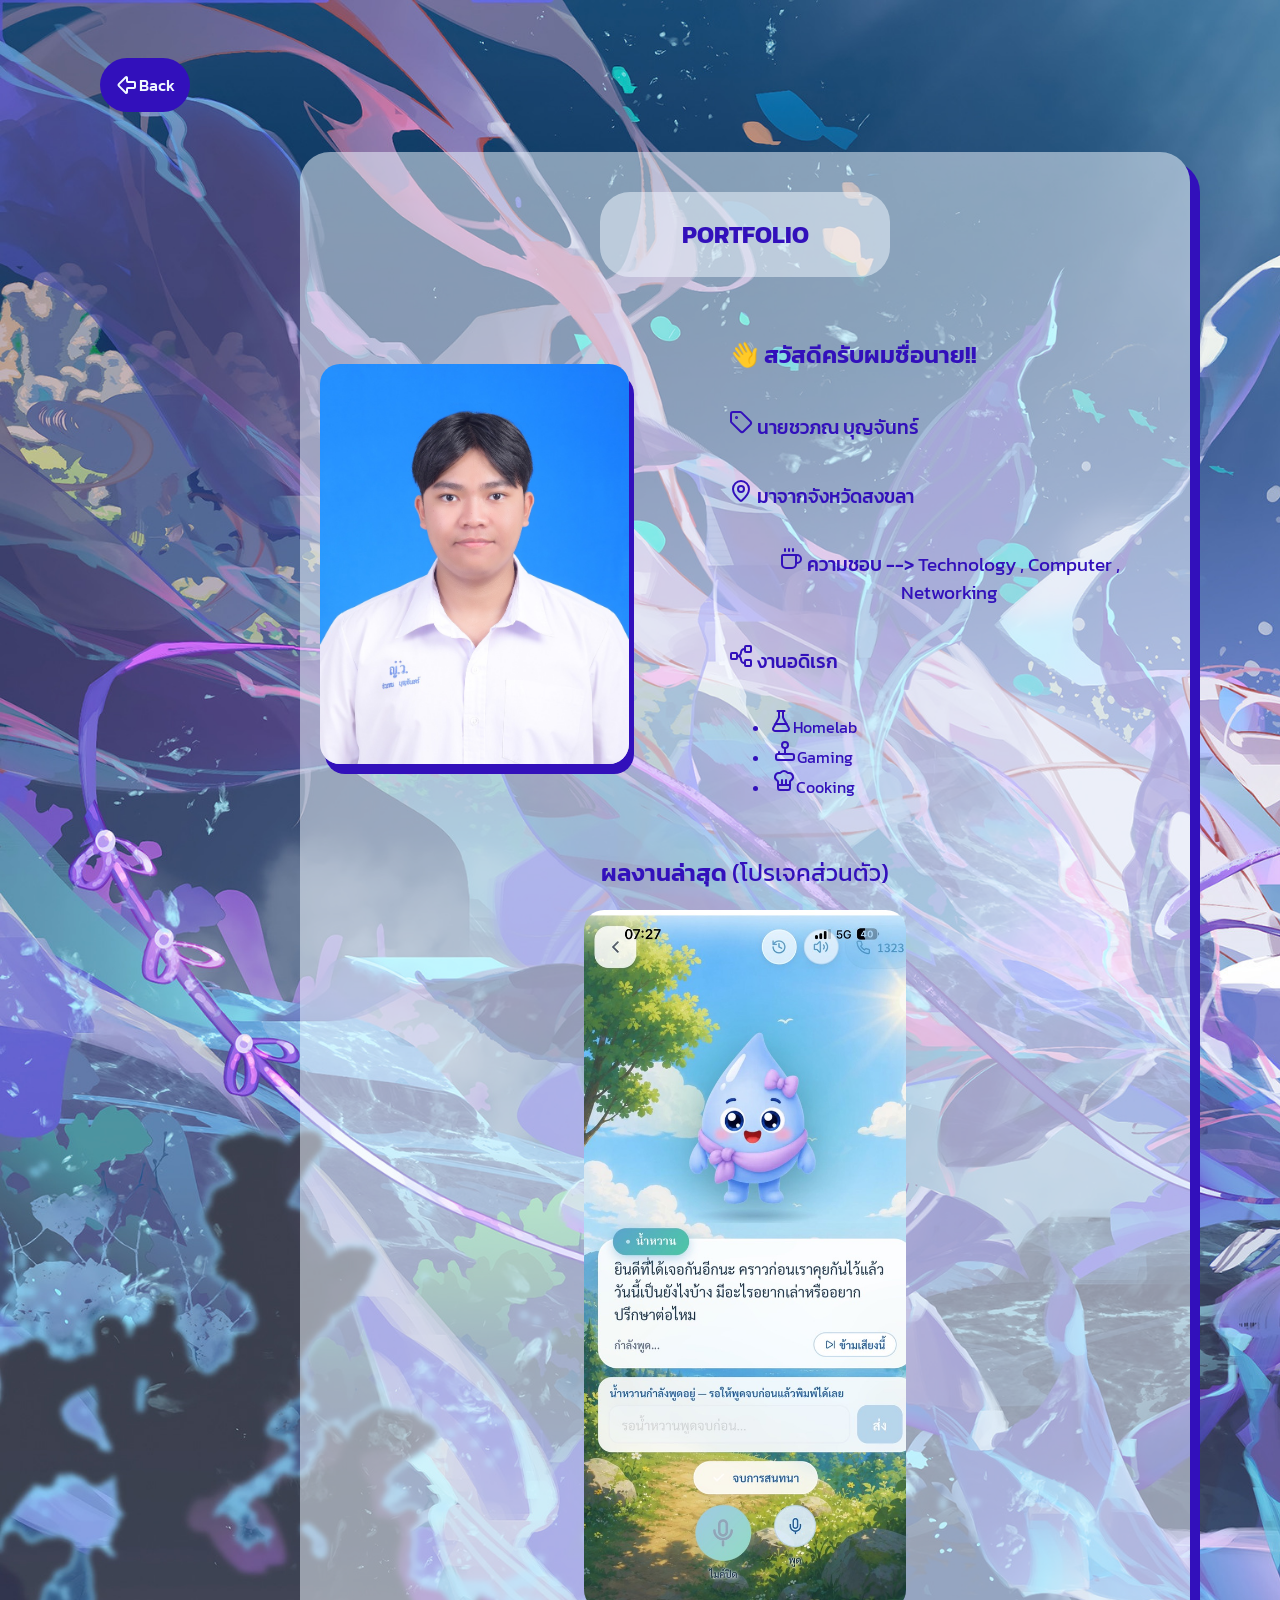
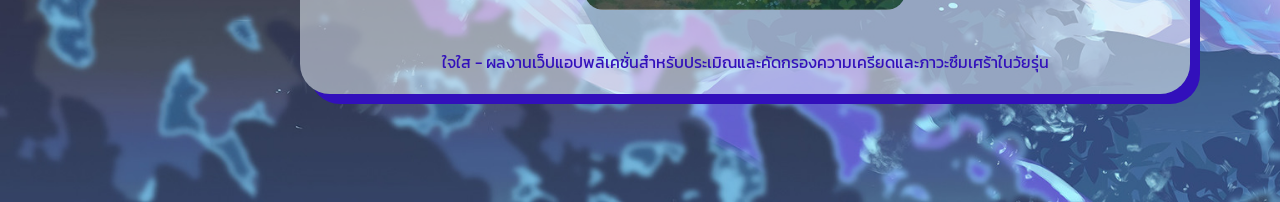
<file: folio.html>
<!DOCTYPE html>
<html lang="en">
<head>
    <meta charset="UTF-8">
    <meta name="viewport" content="width=device-width, initial-scale=1.0">
    <title>Folio</title>
    <link rel="stylesheet" href="style.css">
    <link rel="preconnect" href="https://fonts.googleapis.com">
    <link rel="preconnect" href="https://fonts.gstatic.com" crossorigin>
    <link href="https://fonts.googleapis.com/css2?family=Kanit:ital,wght@0,100;0,200;0,300;0,400;0,500;0,600;0,700;0,800;0,900;1,100;1,200;1,300;1,400;1,500;1,600;1,700;1,800;1,900&display=swap" rel="stylesheet">
</head>
<body>
    <a href="index.html" id="back"><svg xmlns="http://www.w3.org/2000/svg" width="24" height="24" viewBox="0 0 24 24" fill="none" stroke="currentColor" stroke-width="2" stroke-linecap="round" stroke-linejoin="round" class="lucide lucide-arrow-big-left preview-icon"><path d="M10.793 19.793a.707.707 0 0 0 1.207-.5V16a1 1 0 0 1 1-1h6a1 1 0 0 0 1-1v-4a1 1 0 0 0-1-1h-6a1 1 0 0 1-1-1V4.707a.707.707 0 0 0-1.207-.5l-6.94 6.94a1.207 1.207 0 0 0 0 1.707z"/></svg>Back</a>
    <section class="folio">
        <h1 id="h1butedit">
            PORTFOLIO
        </h1>
        <div class="flex">
            <div class="left">
                <img src="./img/folio/EE828F65-10B3-4581-82CA-C47BB8FC902C_1_105_c.jpeg" height="400px" id="mypf">
            </div>
            <div class="right">
                <h2>👋 สวัสดีครับผมชื่อนาย!!</h2>
                <h3><svg xmlns="http://www.w3.org/2000/svg" width="24" height="24" viewBox="0 0 24 24" fill="none" stroke="currentColor" stroke-width="2" stroke-linecap="round" stroke-linejoin="round" class="lucide lucide-tag preview-icon"><path d="M12.586 2.586A2 2 0 0 0 11.172 2H4a2 2 0 0 0-2 2v7.172a2 2 0 0 0 .586 1.414l8.704 8.704a2.426 2.426 0 0 0 3.42 0l6.58-6.58a2.426 2.426 0 0 0 0-3.42z"/><circle cx="7.5" cy="7.5" r=".5" fill="currentColor"/></svg> นายชวภณ บุญจันทร์</h3>
                <h3><svg xmlns="http://www.w3.org/2000/svg" width="24" height="24" viewBox="0 0 24 24" fill="none" stroke="currentColor" stroke-width="2" stroke-linecap="round" stroke-linejoin="round" class="lucide lucide-map-pin preview-icon"><path d="M20 10c0 4.993-5.539 10.193-7.399 11.799a1 1 0 0 1-1.202 0C9.539 20.193 4 14.993 4 10a8 8 0 0 1 16 0"/><circle cx="12" cy="10" r="3"/></svg> มาจากจังหวัดสงขลา</h3>
                <h3><svg xmlns="http://www.w3.org/2000/svg" width="24" height="24" viewBox="0 0 24 24" fill="none" stroke="currentColor" stroke-width="2" stroke-linecap="round" stroke-linejoin="round" class="lucide lucide-coffee preview-icon"><path d="M10 2v2"/><path d="M14 2v2"/><path d="M16 8a1 1 0 0 1 1 1v8a4 4 0 0 1-4 4H7a4 4 0 0 1-4-4V9a1 1 0 0 1 1-1h14a4 4 0 1 1 0 8h-1"/><path d="M6 2v2"/></svg> ความชอบ --> <span>Technology , Computer , Networking</span></h3>
                <h3><svg xmlns="http://www.w3.org/2000/svg" width="24" height="24" viewBox="0 0 24 24" fill="none" stroke="currentColor" stroke-width="2" stroke-linecap="round" stroke-linejoin="round" class="lucide lucide-diagram-flow-horizontal preview-icon"><path d="M8 12h.5a3.5 3.5 0 013.5 3.5 3.5 3.5 0 003.5 3.5h.5"/><path d="M8.5 12A3.5 3.5 0 0012 8.5 3.5 3.5 0 0115.5 5h.5"/><rect x="16" y="16" width="6" height="6" rx="1"/><rect x="16" y="2" width="6" height="6" rx="1"/><rect x="2" y="9" width="6" height="6" rx="1"/></svg> งานอดิเรก</h3>
                <ul>
                    <li>
                        <span><svg xmlns="http://www.w3.org/2000/svg" width="24" height="24" viewBox="0 0 24 24" fill="none" stroke="currentColor" stroke-width="2" stroke-linecap="round" stroke-linejoin="round" class="lucide lucide-flask-conical preview-icon"><path d="M14 2v6a2 2 0 0 0 .245.96l5.51 10.08A2 2 0 0 1 18 22H6a2 2 0 0 1-1.755-2.96l5.51-10.08A2 2 0 0 0 10 8V2"/><path d="M6.453 15h11.094"/><path d="M8.5 2h7"/></svg>Homelab</span>
                        
                    </li>
                    <li>
                        <span><svg xmlns="http://www.w3.org/2000/svg" width="24" height="24" viewBox="0 0 24 24" fill="none" stroke="currentColor" stroke-width="2" stroke-linecap="round" stroke-linejoin="round" class="lucide lucide-joystick preview-icon"><path d="M21 17a2 2 0 0 0-2-2H5a2 2 0 0 0-2 2v2a2 2 0 0 0 2 2h14a2 2 0 0 0 2-2v-2Z"/><path d="M6 15v-2"/><path d="M12 15V9"/><circle cx="12" cy="6" r="3"/></svg>Gaming</span>
                    </li>
                    <li>
                        <span><svg xmlns="http://www.w3.org/2000/svg" width="24" height="24" viewBox="0 0 24 24" fill="none" stroke="currentColor" stroke-width="2" stroke-linecap="round" stroke-linejoin="round" class="lucide lucide-chef-hat preview-icon"><path d="M10 11v5"/><path d="M14 11v5"/><path d="M6 12.65c0-.457-.316-.844-.727-1.041A4 4 0 017.52 4.034a1.53 1.53 0 001.367-.547 4 4 0 016.225 0 1.53 1.53 0 001.367.547 4 4 0 012.248 7.575c-.411.197-.727.584-.727 1.04V19a2 2 0 01-2 2H8a2 2 0 01-2-2z"/><path d="M6 16h12"/></svg>Cooking</span>
                    </li>

                </ul>
                

            </div>
  
        </div>
        <div class="bottomm">
                <h2>ผลงานล่าสุด <span>(โปรเจคส่วนตัว)</span></h2>
                <img src="./img/folio/914E4BC4-D479-43B4-A5C5-421AA3104DAC_1_105_c.jpeg" height="700px" id="jaisai">
                <span>ใจใส - ผลงานเว็ปแอปพลิเคชั่นสำหรับประเมิณและคัดกรองความเครียดและภาวะซึมเศร้าในวัยรุ่น</span>
        </div>
        
    </section>

    <script src="./script.js"></script>
</body>
</html>
</file>
<file: style.css>
.kanit-thin {
  font-family: "Kanit", sans-serif;
  font-weight: 100;
  font-style: normal;
}

.kanit-extralight {
  font-family: "Kanit", sans-serif;
  font-weight: 200;
  font-style: normal;
}

.kanit-light {
  font-family: "Kanit", sans-serif;
  font-weight: 300;
  font-style: normal;
}

.kanit-regular {
  font-family: "Kanit", sans-serif;
  font-weight: 400;
  font-style: normal;
}

.kanit-medium {
  font-family: "Kanit", sans-serif;
  font-weight: 500;
  font-style: normal;
}

.kanit-semibold {
  font-family: "Kanit", sans-serif;
  font-weight: 600;
  font-style: normal;
}

.kanit-bold {
  font-family: "Kanit", sans-serif;
  font-weight: 700;
  font-style: normal;
}

.kanit-extrabold {
  font-family: "Kanit", sans-serif;
  font-weight: 800;
  font-style: normal;
}

.kanit-black {
  font-family: "Kanit", sans-serif;
  font-weight: 900;
  font-style: normal;
}

.kanit-thin-italic {
  font-family: "Kanit", sans-serif;
  font-weight: 100;
  font-style: italic;
}

.kanit-extralight-italic {
  font-family: "Kanit", sans-serif;
  font-weight: 200;
  font-style: italic;
}

.kanit-light-italic {
  font-family: "Kanit", sans-serif;
  font-weight: 300;
  font-style: italic;
}

.kanit-regular-italic {
  font-family: "Kanit", sans-serif;
  font-weight: 400;
  font-style: italic;
}

.kanit-medium-italic {
  font-family: "Kanit", sans-serif;
  font-weight: 500;
  font-style: italic;
}

.kanit-semibold-italic {
  font-family: "Kanit", sans-serif;
  font-weight: 600;
  font-style: italic;
}

.kanit-bold-italic {
  font-family: "Kanit", sans-serif;
  font-weight: 700;
  font-style: italic;
}

.kanit-extrabold-italic {
  font-family: "Kanit", sans-serif;
  font-weight: 800;
  font-style: italic;
}

.kanit-black-italic {
  font-family: "Kanit", sans-serif;
  font-weight: 900;
  font-style: italic;
}



body{
    background : url("./img/wallpaper/sangonomiya-kokomi-genshin-impact-4k-wallpaper-uhdpaper.com-733@5@d.jpg");
    background-size:cover;
    display:grid;
    color: rgb(50, 16, 187);
    font-size: 16px;
    align-items: center;
    text-align: center;
    margin-left: 100px;
    margin-right: 100px;
    padding-bottom: 100px;
    
}

a {
    text-decoration: none;
    color:aliceblue;
    background-color: rgb(50, 16, 187);
    padding: 15px;
    border-radius: 30px;
    margin: 30px;
    font-family: "Kanit", sans-serif;
  font-weight: 500;
  font-style: normal;
    
}

.bang {
    font-weight: normal;
}

.aboutme{
    text-align: left;
    
    
}
.flex{
    display: flex;
    flex-direction: row;
    align-items: center;
    justify-content: center;
    gap: 100px;
    padding: 20px;
    
}


.header{
    background-color: rgba(240, 248, 255, 0.519);
    border-radius: 30px;
    margin-left: 200px;
    margin-right: 200px;
    padding-bottom: 20px;
    padding-top: 20px;
    box-shadow: 10px 10px;
    
}
.navbar{
    
    bottom: 24px;
    gap :10px;
    
    padding-top: 25px;
    padding-bottom: 25px;
    margin-right: auto;
    margin-left: auto;
    align-items: center;
    border-radius: 30px;
    justify-content: center;
    
}
h1 {
    background-color: rgba(240, 248, 255, 0.519);
    padding-top: 25px;
    padding-bottom: 25px;
    padding-left: 30px;
    padding-right: 30px;
    margin-right: auto;
    margin-left: auto;
    align-items: center;
    border-radius: 30px;
    font-family: "Kanit", sans-serif;
  font-weight: 700;
  font-style: normal;
}
#h1-about {
        background-color: rgba(240, 248, 255, 0.519);
        padding-top: 25px;
        padding-bottom: 25px;
        box-shadow: 10px 10px;
        margin-right:550px;
        margin-left: 550px;
        align-items: center;
        border-radius: 30px;
    }
.shadow{
    box-shadow: 10px 10px;
}
.contact {
    display: flex;
    margin-top: 60px;
    margin-right: 60px;
    gap: 30px;
    justify-content: center;
    align-items: center;
    flex-direction: row;
}
#github:hover , #instagram:hover {
    background-color: rgb(251, 251, 251);
    scale: 1.1;
    transition: ease-in-out 0.1s;
    border-radius: 50px;
    cursor: pointer;
}
#github , #instagram {
    background-color: rgb(251, 251, 251);
    size: 80px;
    border-radius: 50px;
}
#mail{
    
    size: 100px;
}
#mail:hover{
    cursor: pointer;
    scale: 1.2;
    transition: ease-in-out 0.3s;
    

}
h2{ 
    font-family: "Kanit", sans-serif;
  font-weight: 600;
  font-style: normal;}
h3{
font-family: "Kanit", sans-serif;
  font-weight: 500;
  font-style: normal;
}
span{
    font-family: "Kanit", sans-serif;
  font-weight: 400;
  font-style: normal;
}
.mygame,.myfolio,.myanime{
    display: inline-flex;
    padding: auto;
    justify-content: center;
    align-items: center;
    gap: 8px;
}
.mygame:hover, .myfolio:hover ,.myanime:hover {
    scale: 1.1;
    transition: ease-in-out 0.1s;
    cursor: pointer;
}
.toplayer-anime {
  position-anchor: inherit;
  background-color: aliceblue;
}
.myanime , .mygame{
    
    color:aliceblue;
    background-color: rgb(50, 16, 187);
    padding: 15px;
    border-radius: 30px;
    margin: 30px;
    font-family: "Kanit", sans-serif;
    font-weight: 500;
    font-style: normal;
    
}

.folio{
    background-color: rgba(240, 248, 255, 0.519);
    border-radius: 30px;
    margin-left: 200px;
    margin-right: 200px;
    padding-bottom: 20px;
    padding-top: 20px;
    box-shadow: 10px 10px;
    margin-top:40px;
    

}
#h1butedit{
  margin-left: 300px;
  margin-right: 300px;
}
#mypf {
  border-radius: 20px;
  box-shadow: 5px 10px;
}
.bottomm{
  display: flex;
  flex-direction: column;
  justify-content: center;
  align-items: center;
}
.right{
  display:flex;
  flex-direction: column;
  align-items:flex-start;
  justify-content:left;


}
#jaisai{
  border-radius: 20px;
  margin-bottom: 40px;
}

#back{
  margin:auto;
  display: flex;
  margin-right: 1200px;
  margin-top:50px;
}
#back:hover {
  scale: 1.2;
  transition: ease-in-out 0.1s;

}

#my-dialog-games, #my-dialog-anime{
  background-color: rgba(240, 248, 255, 0.922);
  border-radius: 20px;
  border: 0ch;
  color:rgb(50, 16, 187);
      font-family: "Kanit", sans-serif;
  font-weight: 700;
  font-style: normal;
  max-width:fit-content;
  margin-top:40px
  
}
.table-wrap {
  max-height: 75vh; 
  overflow-y: auto; 
  border: 1px solid #e2e8f0;
  border-radius: 8px;
  margin-top: 12px;
}
.anime-table {
  width: 100%;
  border-collapse: collapse; 
  text-align: left;
  font-family: system-ui, -apple-system, sans-serif;
  font-size: 14px;
  color: rgb(50, 16, 187);
}
.anime-table thead th {
  position: sticky;
  top: 0;
  background-color: #7cbaf9;
  color: rgb(50, 16, 187);
  font-weight: 600;
  padding: 12px 16px;
  border-bottom: 2px solid #d3c3ff;
  z-index: 1;
}
.anime-table tbody td {
  padding: 12px 16px;
  border-bottom: 1px solid #a695ffb4;
  vertical-align: middle; 
}
.anime-table tbody tr {
  transition: background-color 0.15s ease;
}

.anime-table tbody tr:hover {
  background-color: #d1dfedaf;
}
.anime-table tbody td:first-child img {
  width: 48px;
  height: 80px;
  object-fit: cover; 
  border-radius: 4px;
  display: block;
  box-shadow: 0 2px 4px rgb(50, 16, 187);
}
.anime-table tbody td:nth-child(2) {
  font-weight: 600;
  color: rgb(50, 16, 187);
}
.anime-table th:nth-child(4),
.anime-table td:nth-child(4),
.anime-table th:nth-child(5),
.anime-table td:nth-child(5) {
  text-align: center;
}

dialog#my-dialog-games ,dialog#my-dialog-anime {
  border: none;
  border-radius: 12px;
  padding: 20px 24px;
  width: 90%;
  max-width: 850px;

}
dialog#my-dialog-games::backdrop ,dialog#my-dialog-anime::backdrop{
  backdrop-filter: blur(4px);
} 

.close-btn {
  
  border: none;
  width: 32px;
  height: 32px;
  border-radius: 50%; 
  font-size: 16px;
  color: #ffffff;
  cursor: pointer;
  display: flex;
  align-items: center;
  justify-content: center;
  transition: all 0.2s ease;
  background-color: rgb(50, 16, 187);
}
.game-table tbody td:first-child img {
  width: 140px;
  height: 80px;
  object-fit: cover; 
  border-radius: 4px;
  display: block;
  box-shadow: 0 2px 4px rgb(50, 16, 187);
}

.game-table {
  width: 100%;
  border-collapse: collapse; 
  text-align: left;
  font-family: system-ui, -apple-system, sans-serif;
  font-size: 14px;
  color: rgb(50, 16, 187);
}
.game-table thead th {
  position: sticky;
  top: 0;
  background-color: #7cbaf9;
  color: rgb(50, 16, 187);
  font-weight: 600;
  padding: 12px 16px;
  border-bottom: 2px solid #d3c3ff;
  z-index: 1;
}
.game-table tbody td {
  padding: 12px 16px;
  border-bottom: 1px solid #a695ffb4;
  vertical-align: middle; 
}
.game-table tbody tr {
  transition: background-color 0.15s ease;
}

.game-table tbody tr:hover {
  background-color: #d1dfedaf;
}

.game-table tbody td:nth-child(2) {
  font-weight: 600;
  color: rgb(50, 16, 187);
}
.game-table th:nth-child(4),
.game-table td:nth-child(4),
.game-table th:nth-child(5),
.game-table td:nth-child(5) {
  text-align: center;
}
</file>
